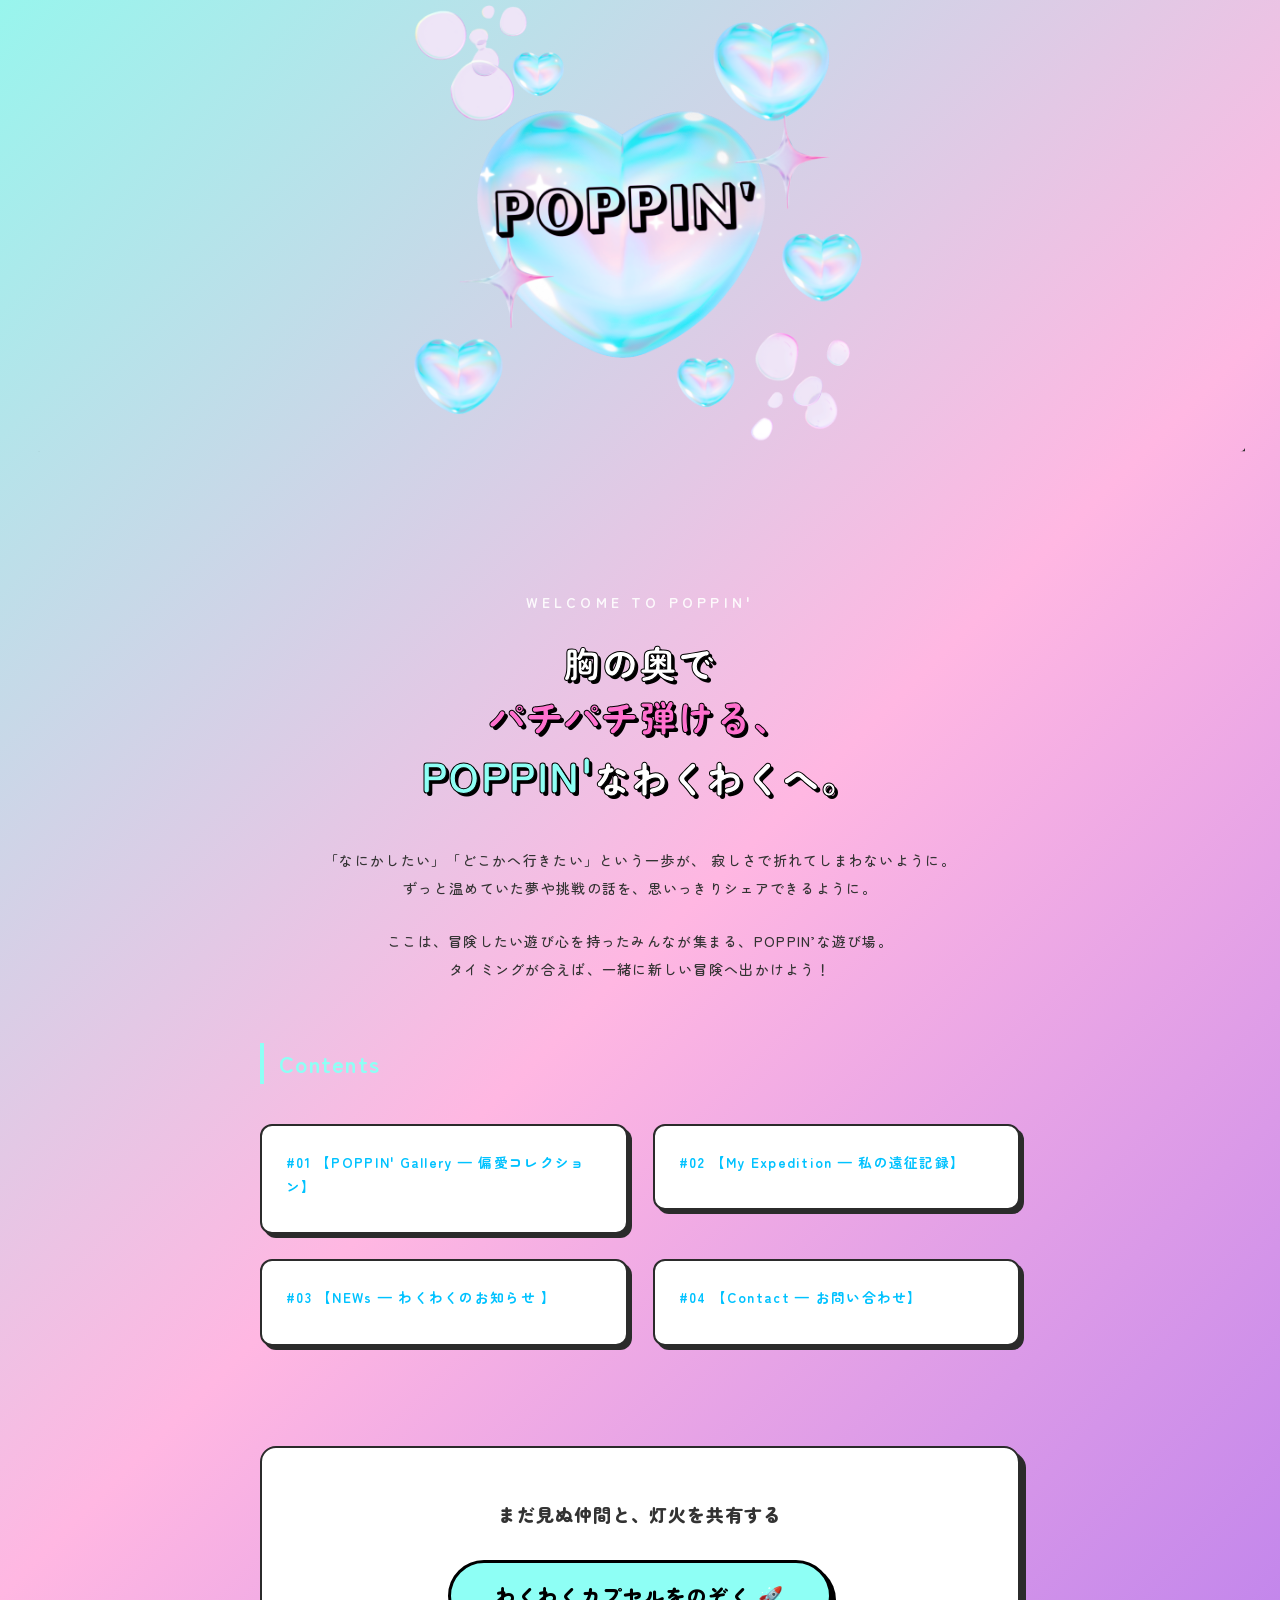
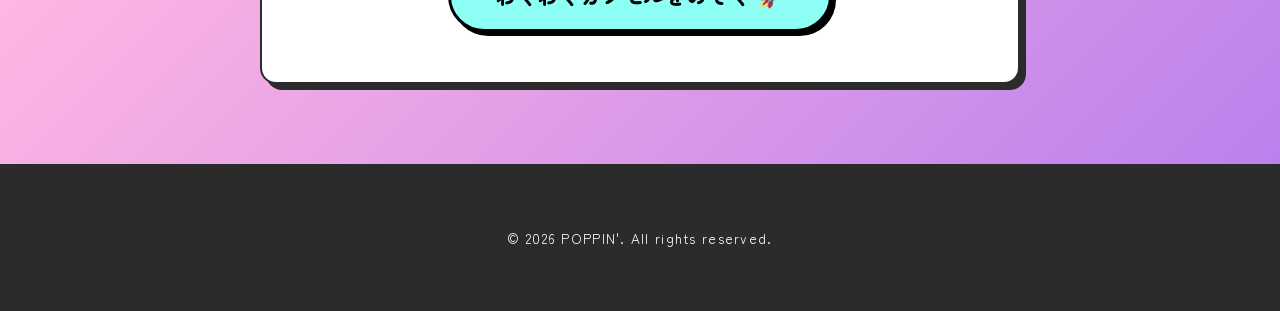
<file: index.html>
<!doctype html>
<html lang="ja">
  <head>
    <meta charset="UTF-8" />
    <meta name="viewport" content="width=device-width, initial-scale=1.0" />
    <title>POPPIN' | 遊び場</title>
    <link rel="icon" href="images/p-newfavison (1).png" type="image/png" />
    <link rel="stylesheet" href="style.css" />
  </head>
  <body>
    <header class="poppin-page-header">
      <img
        src="images/poppin'final.png"
        alt="POPPIN'"
        class="header-logo-image"
      />
    </header>

    <main>
      <div
        class="welcome-section"
        style="text-align: center; padding: 60px 20px"
      >
        <p
          class="welcome-subtitle"
          style="
            letter-spacing: 0.3em;
            font-size: 14px;
            color: #fff;
            opacity: 0.9;
            margin-bottom: 20px;
            font-weight: bold;
          "
        >
          WELCOME TO POPPIN'
        </p>

        <h1
          class="welcome-title"
          style="
            font-family: &quot;Zen Maru Gothic&quot;, sans-serif;
            font-size: 36px;
            line-height: 1.5;
            color: #fff;
            text-shadow: 3px 3px 0px #000;
            -webkit-text-stroke: 1px #000;
            margin-bottom: 40px;
            font-weight: 900;
            letter-spacing: 0.05em;
          "
        >
          胸の奥で<br />
          <span style="color: #ff71ce; text-shadow: 3px 3px 0px #000"
            >パチパチ弾ける、</span
          ><br />
          <span
            style="
              color: #8efff5;
              text-shadow: 3px 3px 0px #000;
              font-size: 42px;
            "
            >POPPIN'</span
          >なわくわくへ。
        </h1>

        <p
          class="welcome-text"
          style="
            font-size: 14px;
            line-height: 2;
            color: #333;
            font-weight: 500;
            margin-bottom: 25px;
          "
        >
          「なにかしたい」「どこかへ行きたい」という一歩が、<br
            style="display: none"
            class="sp-only"
          />
          寂しさで折れてしまわないように。<br />
          ずっと温めていた夢や挑戦の話を、思いっきりシェアできるように。
        </p>

        <p
          class="welcome-text"
          style="font-size: 14px; line-height: 2; color: #333; font-weight: 500"
        >
          ここは、冒険したい遊び心を持ったみんなが集まる、POPPIN’な遊び場。<br />
          タイミングが合えば、一緒に新しい冒険へ出かけよう！
        </p>
      </div>

      <h3 class="gallery-title">Contents</h3>
      <section class="gallery-grid">
        <a href="art.html" style="text-decoration: none; color: inherit">
          <div class="gallery-item">
            <p class="item-tag">#01 【POPPIN' Gallery — 偏愛コレクション】</p>
            <!-- <h4 class="item-title">感性をくすぐる作品がここに</h4> -->
          </div>
        </a>
        <a href="expedition.html" style="text-decoration: none; color: inherit">
          <div class="gallery-item">
            <p class="item-tag">#02 【My Expedition — 私の遠征記録】</p>
            <!-- <h4 class="item-title">感性でつながる心地よい空間</h4> -->
          </div>
        </a>

        <a href="news.html" style="text-decoration: none; color: inherit">
          <div class="gallery-item">
            <p class="item-tag">#03 【NEWs — わくわくのお知らせ 】</p>
          </div>
        </a>

        <a href="contact.html" style="text-decoration: none; color: inherit">
          <div class="gallery-item">
            <p class="item-tag">#04 【Contact — お問い合わせ】</p>
          </div>
        </a>
      </section>

      <section class="lounge-section">
        <p class="lounge-text">まだ見ぬ仲間と、灯火を共有する</p>

        <a href="adventure.html" class="enter-button"
          >わくわくカプセルをのぞく 🚀</a
        >
      </section>
    </main>

    <footer>&copy; 2026 POPPIN'. All rights reserved.</footer>
  </body>
</html>
</file>
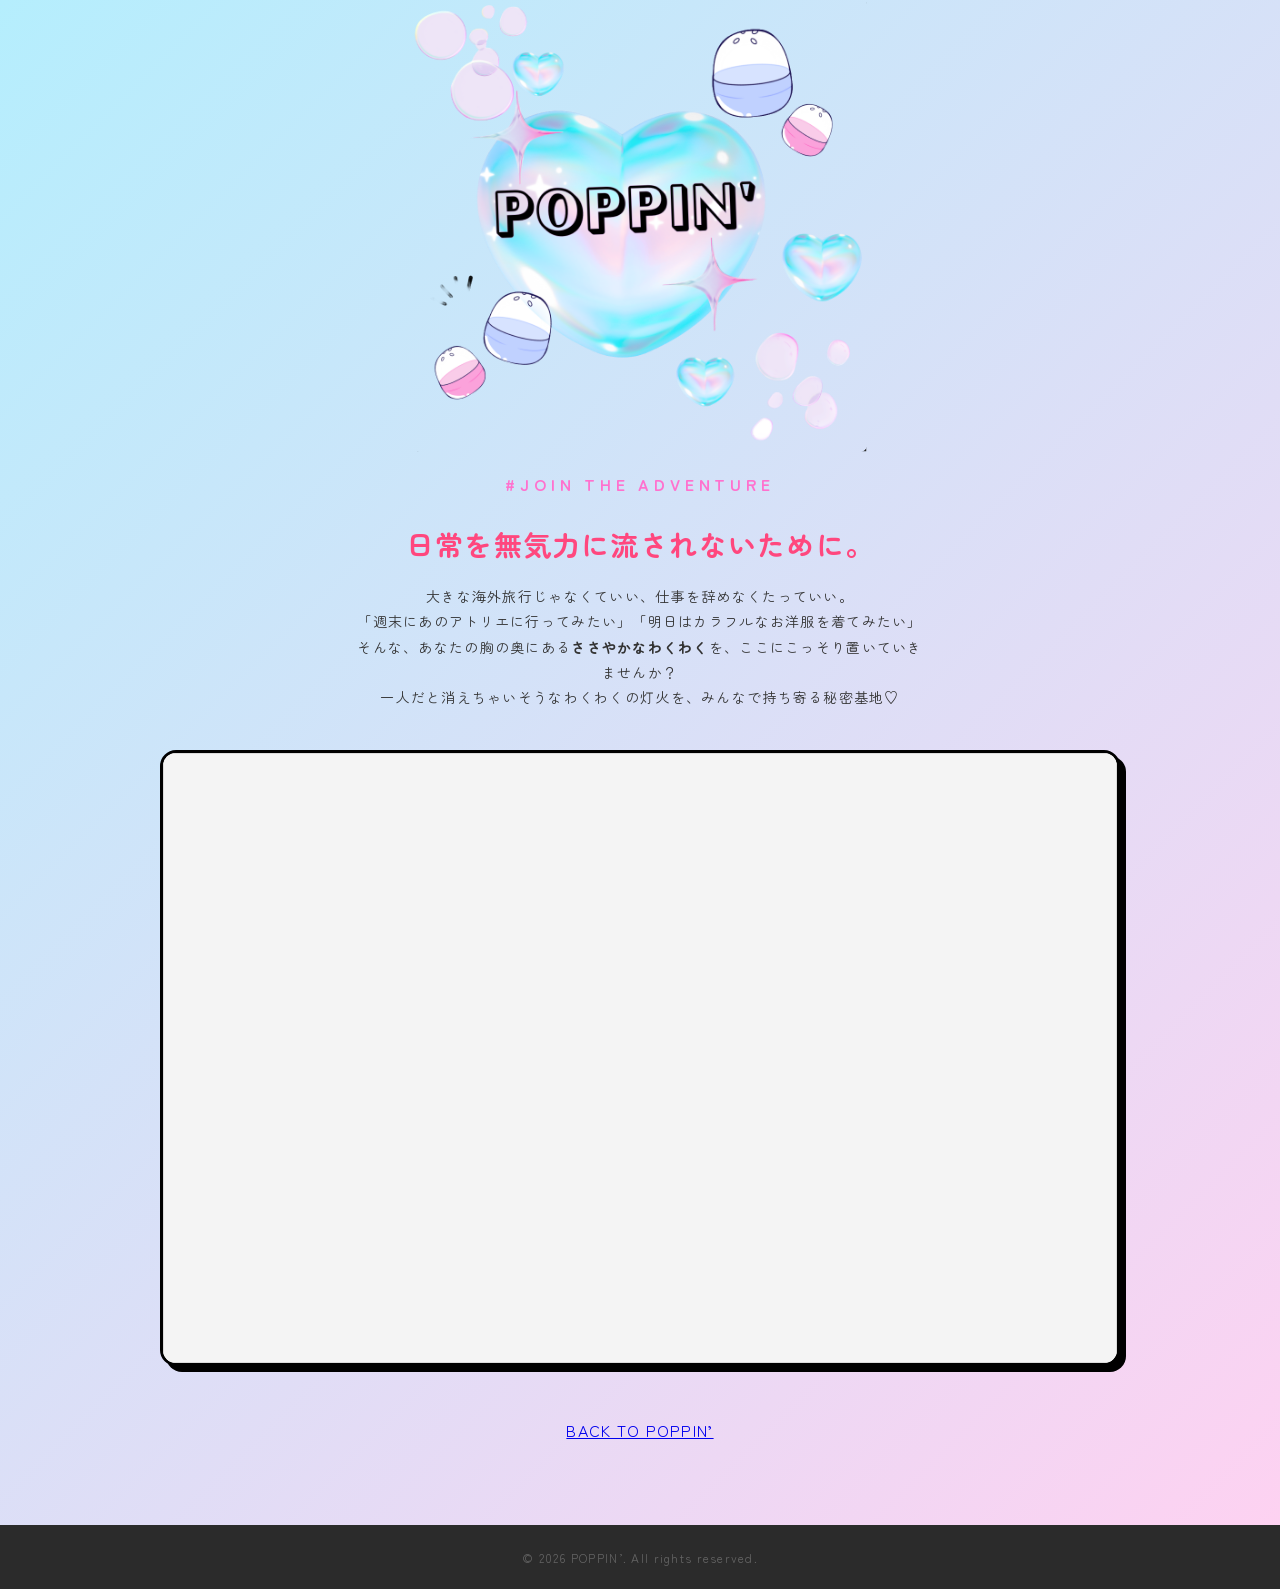
<file: adventure.html>
<!doctype html>
<html lang="ja">
  <head>
    <meta charset="UTF-8" />
    <meta name="viewport" content="width=device-width, initial-scale=1.0" />
    <title>POPPIN' Capsule | みんなのわくわくが集まる場所</title>
    <link rel="icon" href="images/p-newfavison (1).png" type="image/png" />
    <link rel="stylesheet" href="style.css" />
  </head>
  <body
    style="
      background: linear-gradient(135deg, #b5eefd 0%, #ffd1f1 100%);
      min-height: 100vh;
    "
  >
    <header class="poppin-page-header">
      <a href="index.html">
        <img
          src="images/expedition.png"
          alt="POPPIN'"
          class="header-logo-image"
        />
      </a>
    </header>

    <main style="max-width: 1000px; margin: 0 auto; padding: 20px">
      <!-- 💡 導入メッセージ： -->
      <div
        class="concept-section"
        style="text-align: center; margin-bottom: 40px"
      >
        <p class="concept-subtitle" style="color: #ff71ce; font-weight: bold">
          #Join the Adventure
        </p>
        <h2 class="concept-title" style="font-size: 28px; margin-bottom: 15px">
          日常を無気力に流されないために。
        </h2>
        <p
          class="concept-text"
          style="font-size: 14px; line-height: 1.8; color: #333"
        >
          大きな海外旅行じゃなくていい、仕事を辞めなくたっていい。<br />
          「週末にあのアトリエに行ってみたい」「明日はカラフルなお洋服を着てみたい」<br />
          そんな、あなたの胸の奥にある<b>ささやかなわくわく</b>を、ここにこっそり置いていきませんか？<br />
          一人だと消えちゃいそうなわくわくの灯火を、みんなで持ち寄る秘密基地♡
        </p>
      </div>

      <!-- 💡 【ここを修正！】Padlet埋め込みエリア -->
      <section style="margin-bottom: 50px">
        <div
          class="padlet-wrapper"
          style="
            border: 3px solid #000;
            border-radius: 16px;
            box-shadow: 6px 6px 0px #000;
            overflow: hidden;
            background: white;
          "
        >
          <!-- 📥 👇ここにPadletコード！ 👇 -->

          <div
            class="padlet-embed"
            style="
              border: 1px solid rgba(0, 0, 0, 0.1);
              border-radius: 2px;
              box-sizing: border-box;
              overflow: hidden;
              position: relative;
              width: 100%;
              background: #f4f4f4;
            "
          >
            <p style="padding: 0; margin: 0">
              <iframe
                src="https://padlet.com/embed/srpt2eic9yjtzsh6"
                frameborder="0"
                allow="
                  camera;
                  microphone;
                  geolocation;
                  display-capture;
                  clipboard-write;
                "
                style="
                  width: 100%;
                  height: 608px;
                  display: block;
                  padding: 0;
                  margin: 0;
                "
              ></iframe>
            </p>
          </div>

          <!-- 📤 👆ここまで 👆 -->
        </div>
      </section>

      <!-- ホームへ戻るボタン -->
      <div style="text-align: center; margin-bottom: 60px">
        <a href="index.html" class="enter-button">BACK TO POPPIN’</a>
      </div>
    </main>

    <footer
      style="text-align: center; padding: 20px; font-size: 12px; color: #666"
    >
      &copy; 2026 POPPIN’. All rights reserved.
    </footer>
  </body>
</html>
</file>
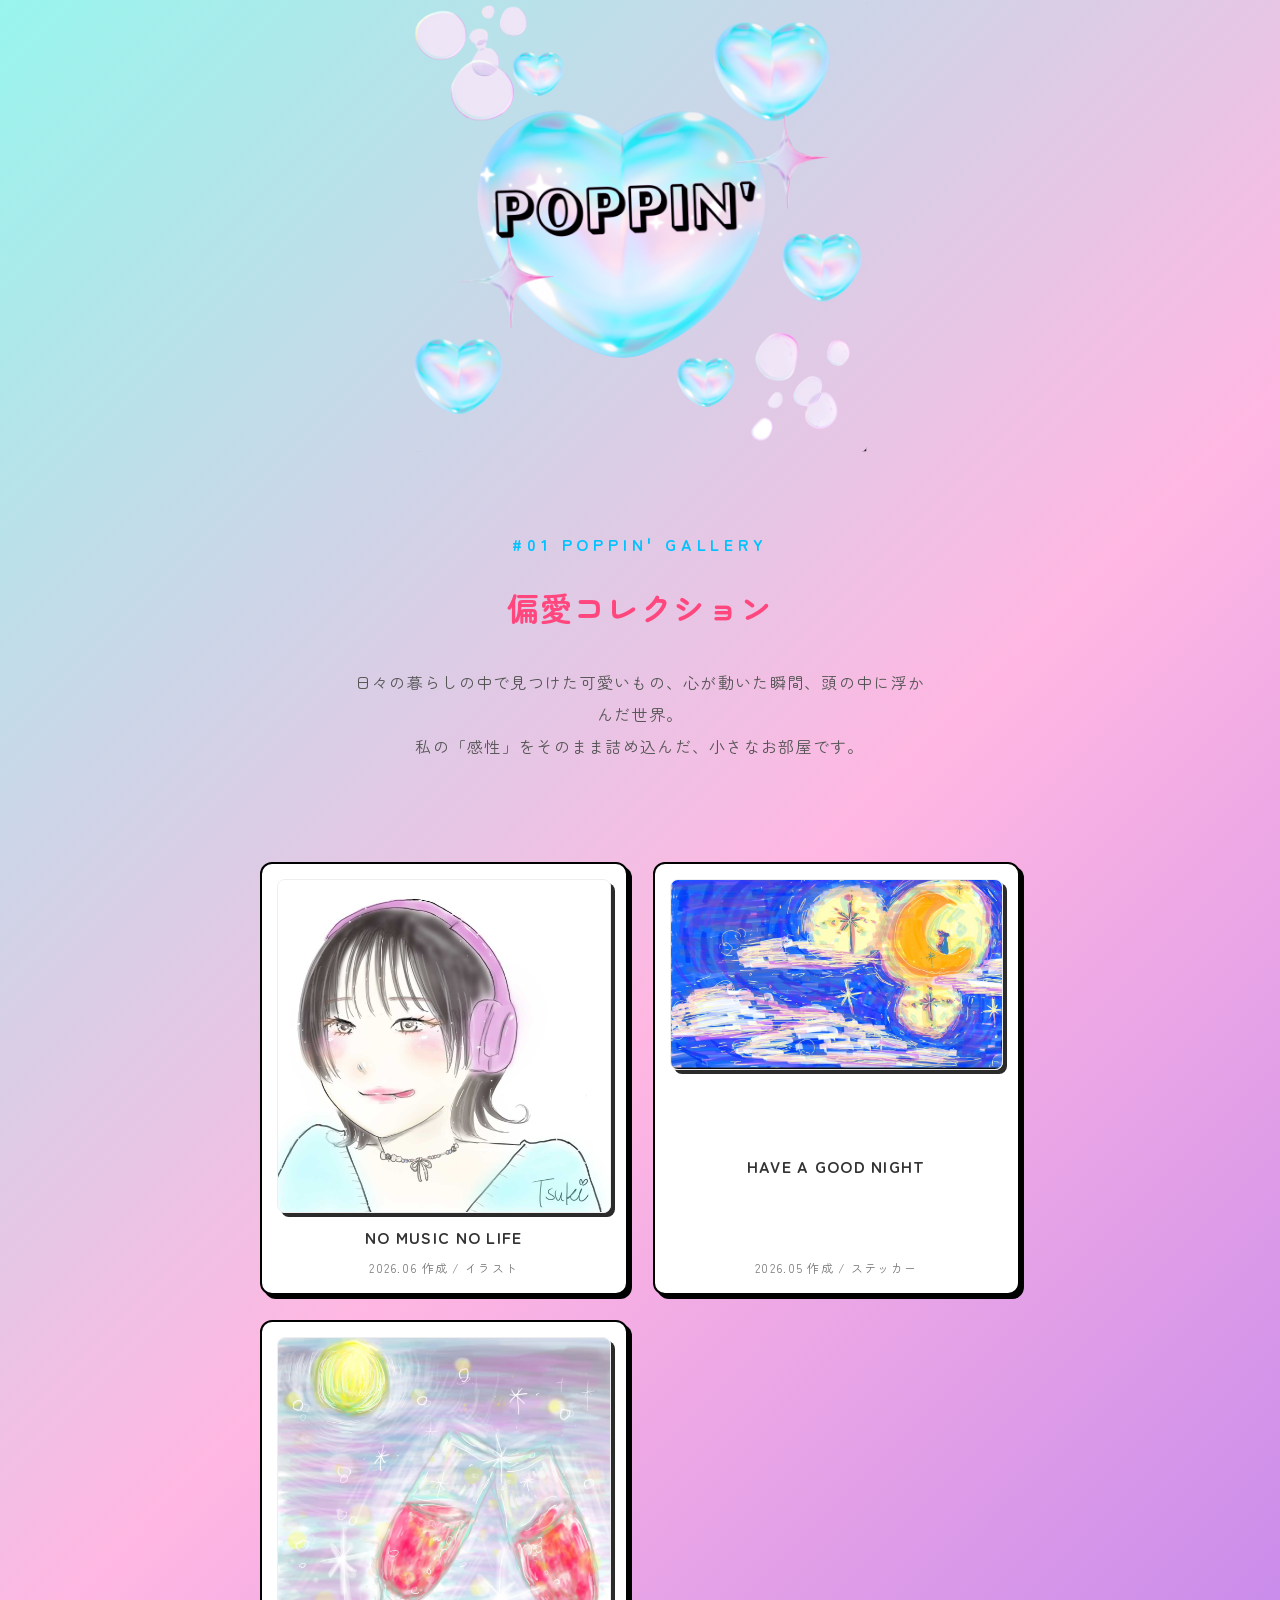
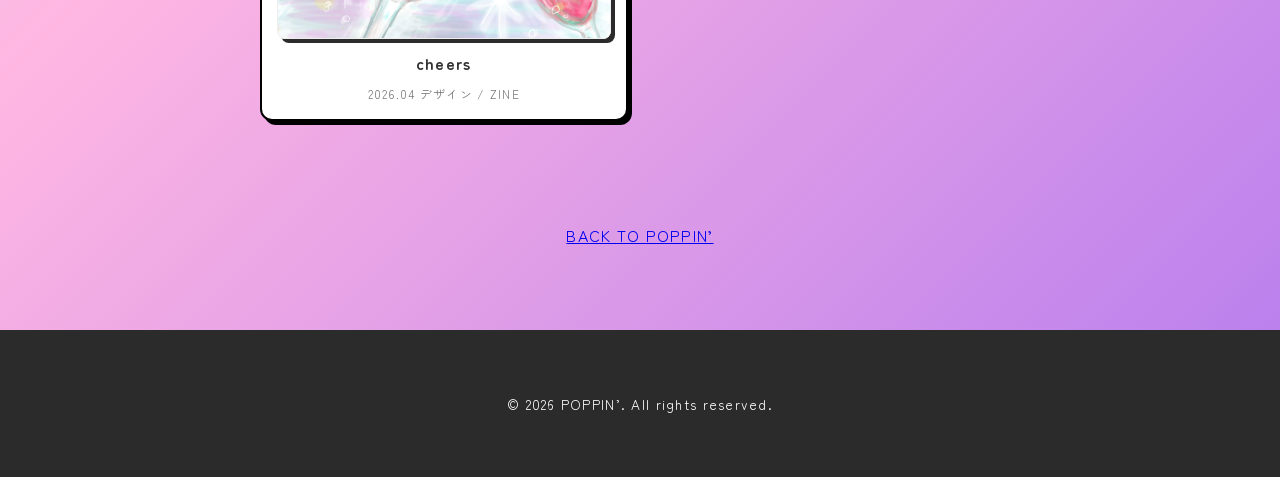
<file: art.html>
<!doctype html>
<html lang="ja">
  <head>
    <meta charset="UTF-8" />
    <meta name="viewport" content="width=device-width, initial-scale=1.0" />
    <title>POPPIN' Gallery | 偏愛コレクション</title>
    <link rel="icon" href="images/p-newfavison (1).png" type="image/png" />
    <link rel="stylesheet" href="style.css" />
  </head>
  <body>
    <header class="poppin-page-header">
      <a href="index.html">
        <img
          src="images/poppin'final.png"
          alt="POPPIN'"
          class="header-logo-image"
        />
      </a>
    </header>

    <main>
      <div class="concept-section">
        <p class="concept-subtitle">#01 POPPIN' Gallery</p>
        <h2 class="concept-title">偏愛コレクション</h2>
        <p class="concept-text">
          日々の暮らしの中で見つけた可愛いもの、心が動いた瞬間、頭の中に浮かんだ世界。<br />
          私の「感性」をそのまま詰め込んだ、小さなお部屋です。
        </p>
      </div>

      <!-- 💡作品を並べるグリッド -->
      <section class="gallery-grid">
        <!-- 作品1 -->
        <div class="gallery-item-detail">
          <img src="images/headphone.jpg" alt="作品1" class="gallery-art-img" />
          <h3 class="art-title">NO MUSIC NO LIFE</h3>
          <p class="art-desc">2026.06 作成 / イラスト</p>
        </div>

        <!-- 作品2 -->
        <div class="gallery-item-detail">
          <img src="images/goodnight.png" alt="作品2" class="gallery-art-img" />
          <h3 class="art-title">HAVE A GOOD NIGHT</h3>
          <p class="art-desc">2026.05 作成 / ステッカー</p>
        </div>

        <!-- 作品3 -->
        <div class="gallery-item-detail">
          <img src="images/cheers.png" alt="作品3" class="gallery-art-img" />
          <h3 class="art-title">cheers</h3>
          <p class="art-desc">2026.04 デザイン / ZINE</p>
        </div>
      </section>

      <div style="text-align: center; margin-top: 50px">
        <a href="index.html" class="enter-button">BACK TO POPPIN’</a>
      </div>
    </main>

    <footer>&copy; 2026 POPPIN’. All rights reserved.</footer>
  </body>
</html>
</file>
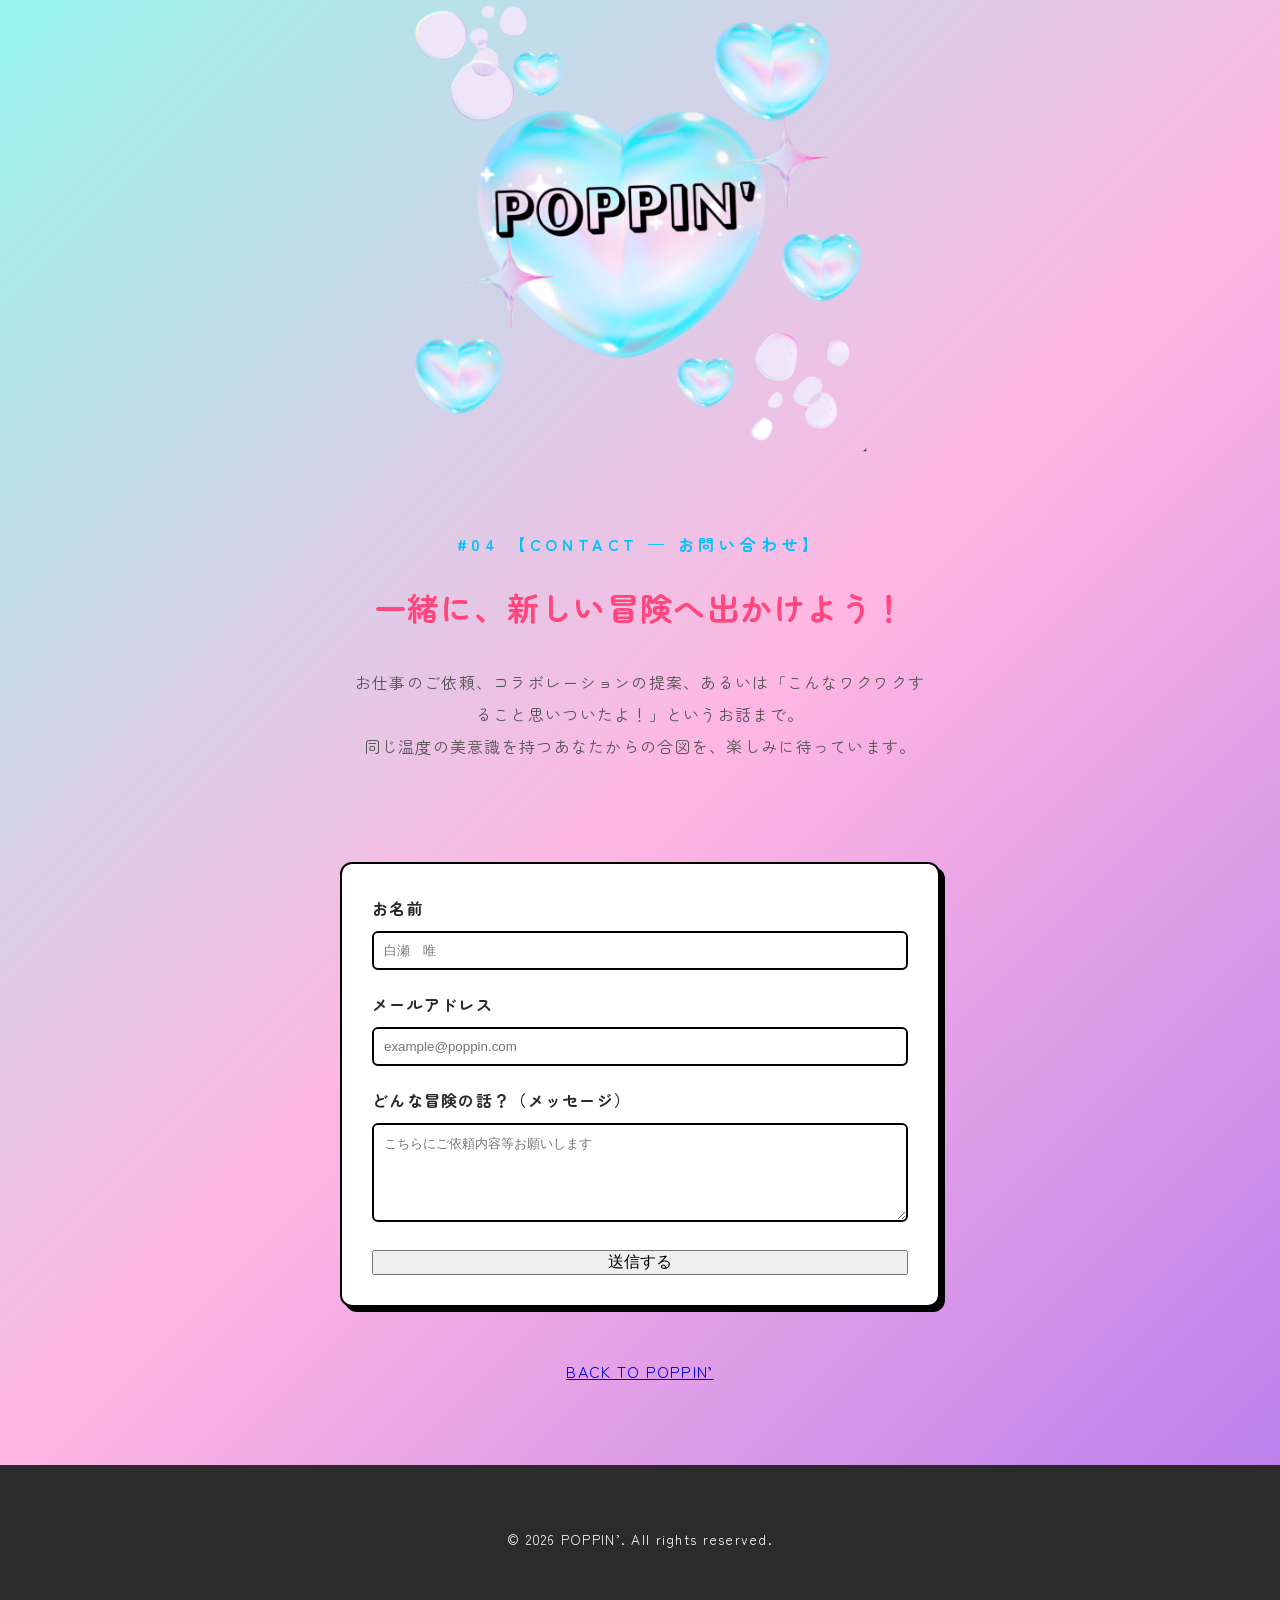
<file: contact.html>
<!doctype html>
<html lang="ja">
  <head>
    <meta charset="UTF-8" />
    <meta name="viewport" content="width=device-width, initial-scale=1.0" />
    <title>Join the Adventure | お問い合わせ</title>
    <link rel="icon" href="images/p-newfavison (1).png" type="image/png" />
    <link rel="stylesheet" href="style.css" />
  </head>
  <body>
    <header class="poppin-page-header">
      <a href="index.html">
        <img
          src="images/poppin'final.png"
          alt="POPPIN'"
          class="header-logo-image"
        />
      </a>
    </header>

    <main>
      <div class="concept-section">
        <p class="concept-subtitle">#04 【Contact — お問い合わせ】</p>
        <h2 class="concept-title">一緒に、新しい冒険へ出かけよう！</h2>
        <p class="concept-text">
          お仕事のご依頼、コラボレーションの提案、あるいは「こんなワクワクすること思いついたよ！」というお話まで。<br />
          同じ温度の美意識を持つあなたからの合図を、楽しみに待っています。
        </p>
      </div>

      <!-- 💡可愛いポップなお問い合わせフォーム -->
      <section
        class="contact-form-wrapper"
        style="
          max-width: 600px;
          margin: 0 auto;
          background: white;
          padding: 30px;
          border-radius: 12px;
          border: 2px solid #000;
          box-shadow: 5px 5px 0px #000;
        "
      >
        <form
          action="#"
          method="POST"
          style="display: flex; flex-direction: column; gap: 20px"
        >
          <div>
            <label style="display: block; font-weight: bold; margin-bottom: 8px"
              >お名前</label
            >
            <input
              type="text"
              name="name"
              placeholder="白瀬　唯"
              style="
                width: 100%;
                padding: 10px;
                border: 2px solid #000;
                border-radius: 6px;
                box-sizing: border-box;
              "
              required
            />
          </div>

          <div>
            <label style="display: block; font-weight: bold; margin-bottom: 8px"
              >メールアドレス</label
            >
            <input
              type="email"
              name="email"
              placeholder="example@poppin.com"
              style="
                width: 100%;
                padding: 10px;
                border: 2px solid #000;
                border-radius: 6px;
                box-sizing: border-box;
              "
              required
            />
          </div>

          <div>
            <label style="display: block; font-weight: bold; margin-bottom: 8px"
              >どんな冒険の話？（メッセージ）</label
            >
            <textarea
              name="message"
              rows="5"
              placeholder="こちらにご依頼内容等お願いします"
              style="
                width: 100%;
                padding: 10px;
                border: 2px solid #000;
                border-radius: 6px;
                box-sizing: border-box;
                resize: vertical;
              "
              required
            ></textarea>
          </div>

          <button
            type="submit"
            class="enter-button"
            style="cursor: pointer; width: 100%; font-size: 16px"
          >
            送信する
          </button>
        </form>
      </section>

      <div style="text-align: center; margin-top: 50px">
        <a href="index.html" class="enter-button">BACK TO POPPIN’</a>
      </div>
    </main>

    <footer>&copy; 2026 POPPIN’. All rights reserved.</footer>
  </body>
</html>
</file>
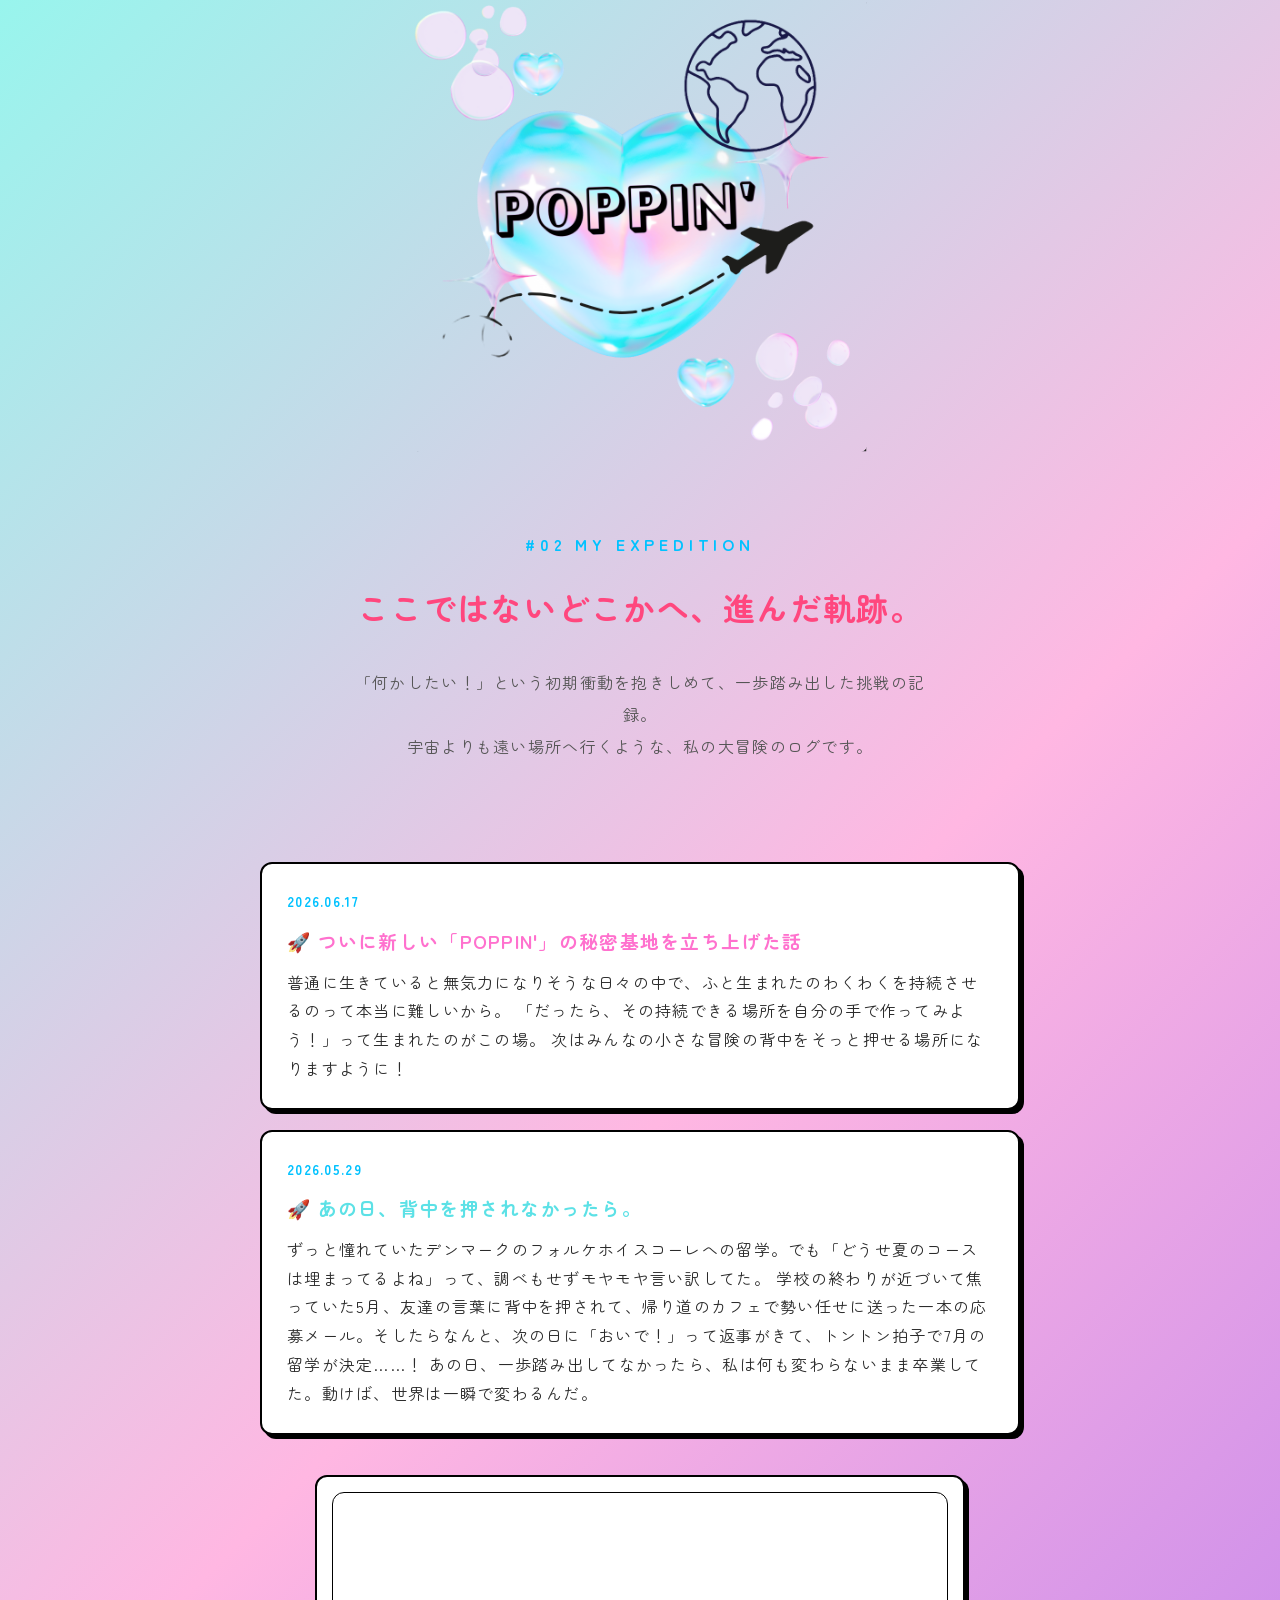
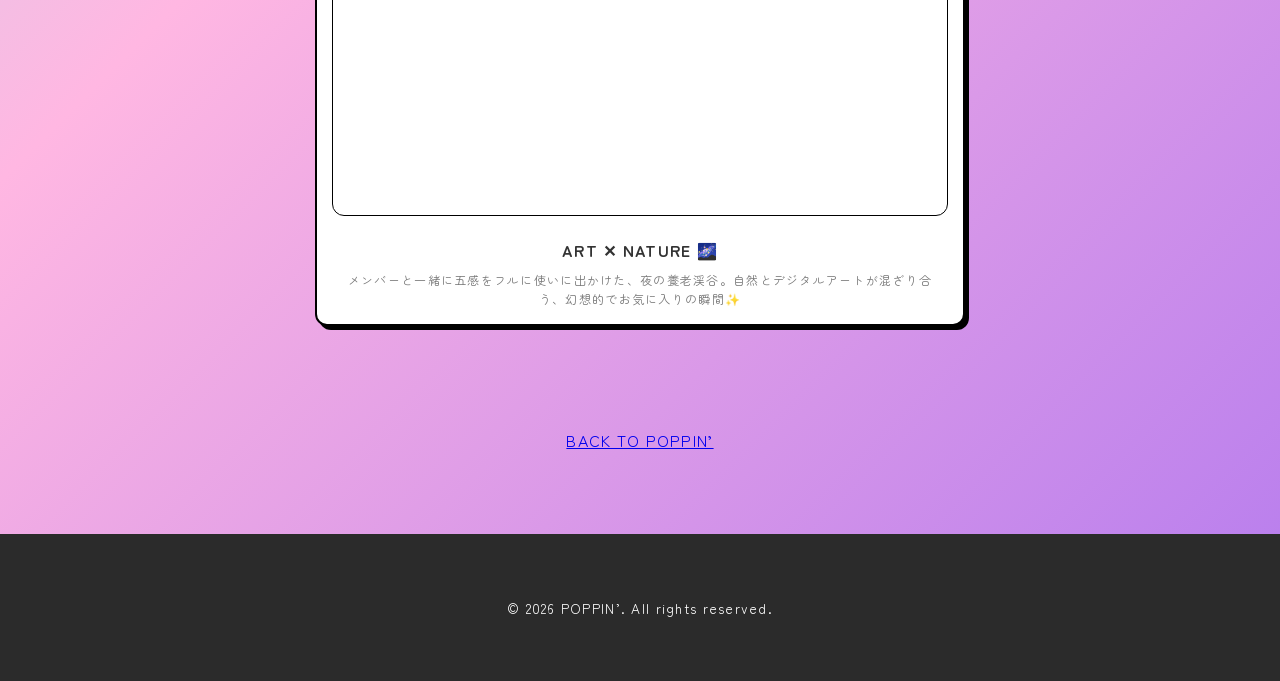
<file: expedition.html>
<!doctype html>
<html lang="ja">
  <head>
    <meta charset="UTF-8" />
    <meta name="viewport" content="width=device-width, initial-scale=1.0" />
    <title>My Expedition | 私の遠征記録</title>
    <link rel="icon" href="images/p-newfavison (1).png" type="image/png" />
    <link rel="stylesheet" href="style.css" />
  </head>
  <body>
    <header class="poppin-page-header">
      <a href="index.html">
        <img
          src="images/adventure.png"
          alt="POPPIN'"
          class="header-logo-image"
        />
      </a>
    </header>

    <main>
      <div class="concept-section">
        <p class="concept-subtitle">#02 My Expedition</p>
        <h2 class="concept-title">ここではないどこかへ、進んだ軌跡。</h2>
        <p class="concept-text">
          「何かしたい！」という初期衝動を抱きしめて、一歩踏み出した挑戦の記録。<br />
          宇宙よりも遠い場所へ行くような、私の大冒険のログです。
        </p>
      </div>

      <!-- 💡遠征記録のリスト -->
      <section class="expedition-list">
        <!-- 記事1 -->
        <article
          class="expedition-post"
          style="
            background: white;
            padding: 25px;
            margin-bottom: 20px;
            border-radius: 12px;
            border: 2px solid #000;
            box-shadow: 4px 4px 0px #000;
          "
        >
          <p class="item-tag">2026.06.17</p>
          <h3 style="margin: 10px 0; color: #ff71ce">
            🚀 ついに新しい「POPPIN'」の秘密基地を立ち上げた話
          </h3>
          <p>
           普通に生きていると無気力になりそうな日々の中で、ふと生まれたのわくわくを持続させるのって本当に難しいから。
            「だったら、その持続できる場所を自分の手で作ってみよう！」って生まれたのがこの場。
            次はみんなの小さな冒険の背中をそっと押せる場所になりますように！
          </p>
        </article>

        <!-- 記事2 -->
        <article
          class="expedition-post"
          style="
            background: white;
            padding: 25px;
            margin-bottom: 20px;
            border-radius: 12px;
            border: 2px solid #000;
            box-shadow: 4px 4px 0px #000;
          "
        >
          <p class="item-tag">2026.05.29</p>
          <h3 style="margin: 10px 0; color: #5ce1e6">
            🚀 あの日、背中を押されなかったら。
          </h3>
          <p>
            ずっと憧れていたデンマークのフォルケホイスコーレへの留学。でも「どうせ夏のコースは埋まってるよね」って、調べもせずモヤモヤ言い訳してた。
            学校の終わりが近づいて焦っていた5月、友達の言葉に背中を押されて、帰り道のカフェで勢い任せに送った一本の応募メール。そしたらなんと、次の日に「おいで！」って返事がきて、トントン拍子で7月の留学が決定……！
            あの日、一歩踏み出してなかったら、私は何も変わらないまま卒業してた。動けば、世界は一瞬で変わるんだ。
          </p>
        </article>
      </section>

      <!-- 💡 YouTube動画を、イラストと同じ可愛いカードデザインで配置！ -->
      <section class="gallery-grid" style="margin-top: 40px">
        <div
          class="gallery-item-detail"
          style="max-width: 650px; margin: 0 auto; width: 100%"
        >
          <!-- 👇 舞さんが埋め込んだYouTubeのコードをここにそのまま挟んでね！ -->
          <div
            class="video-container"
            style="
              border-radius: 12px;
              overflow: hidden;
              border: 1px solid #000;
            "
          >
            <iframe
              width="560"
              height="315"
              src="https://www.youtube.com/embed/XxaX50GQr1U?si=qBvwm0wS3f7u9j8q"
              title="YouTube video player"
              frameborder="0"
              allow="
                accelerometer;
                autoplay;
                clipboard-write;
                encrypted-media;
                gyroscope;
                picture-in-picture;
                web-share;
              "
              referrerpolicy="strict-origin-when-cross-origin"
              allowfullscreen
            ></iframe>
          </div>

          <!-- 💡 楽しそうなエモい説明（極太丸ゴシックで表示されます） -->
          <h3 class="art-title" style="margin-top: 20px">ART ✕ NATURE 🌌</h3>
          <p class="art-desc" style="line-height: 1.6; padding: 0 10px">
            メンバーと一緒に五感をフルに使いに出かけた、夜の養老渓谷。自然とデジタルアートが混ざり合う、幻想的でお気に入りの瞬間✨
          </p>
        </div>
      </section>

      <div style="text-align: center; margin-top: 50px">
        <a href="index.html" class="enter-button">BACK TO POPPIN’</a>
      </div>
    </main>

    <footer>&copy; 2026 POPPIN’. All rights reserved.</footer>
  </body>
</html>
</file>
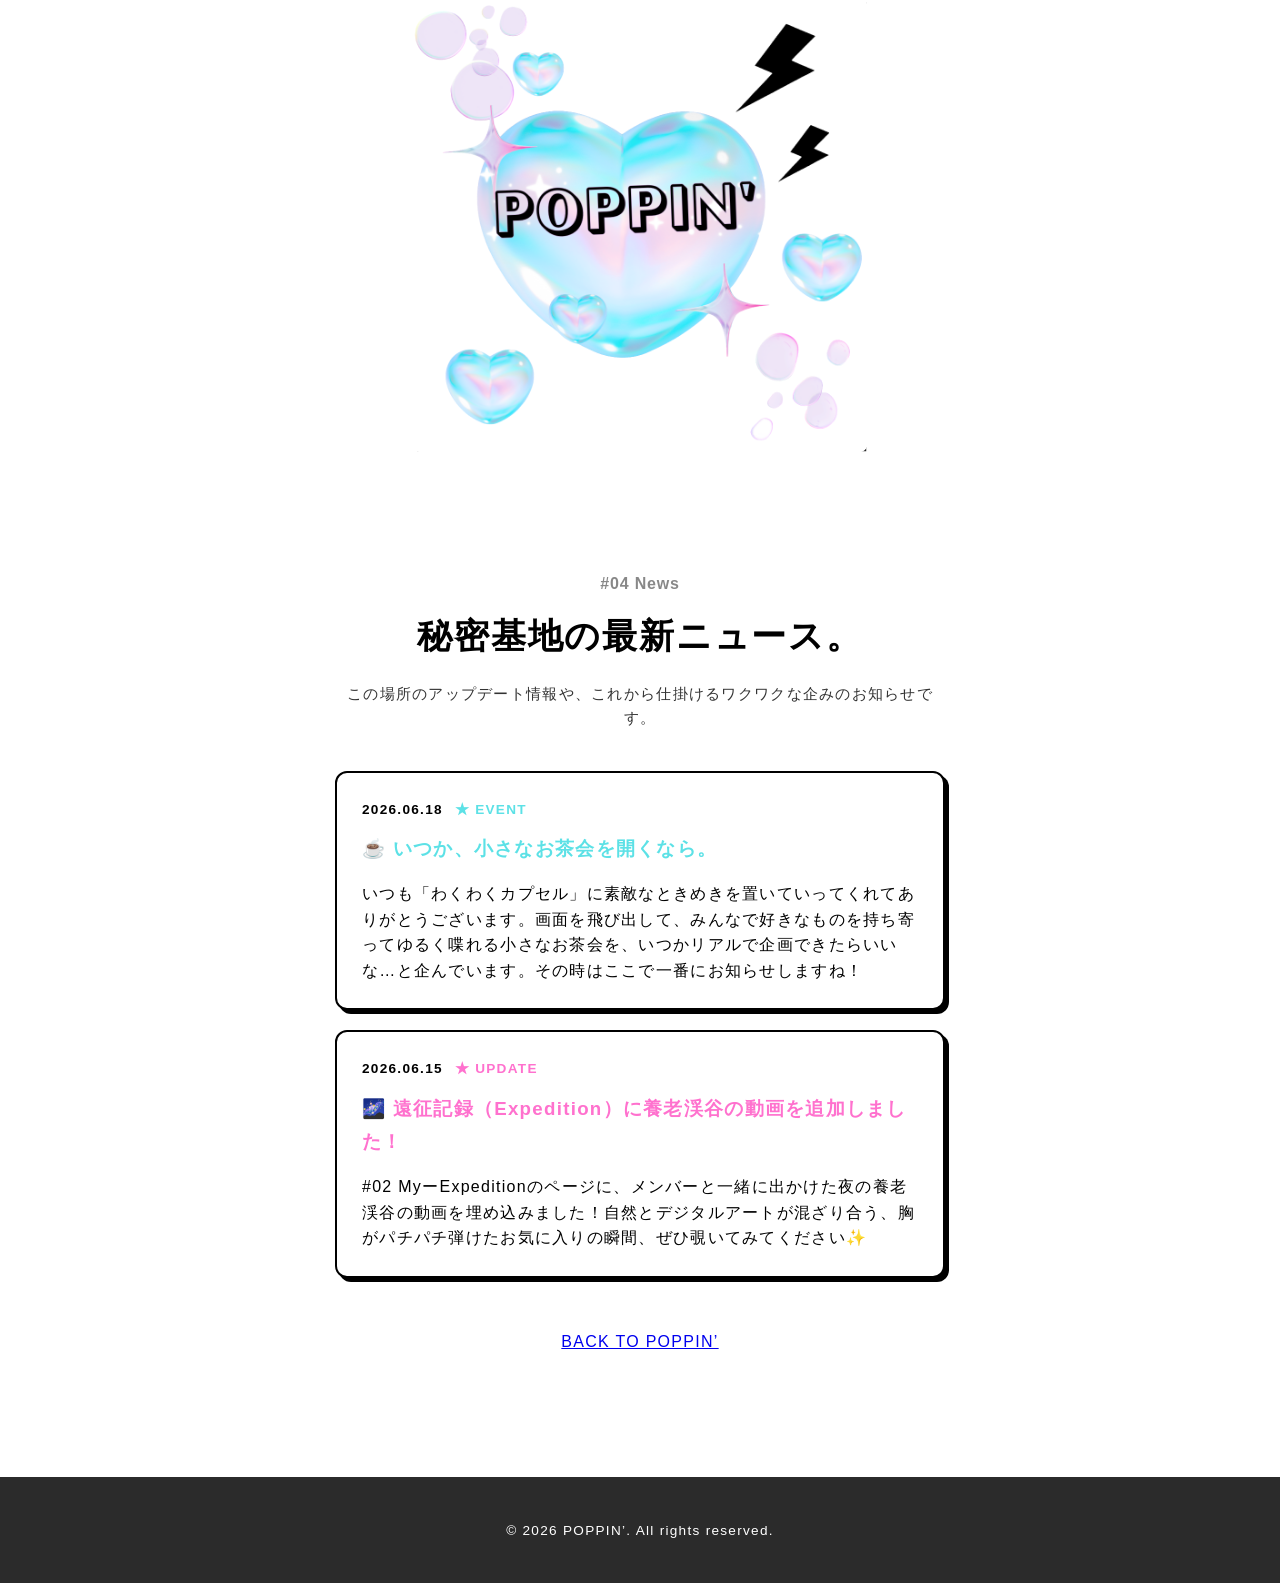
<file: news.html>
<!doctype html>
<html lang="ja">
  <head>
    <meta charset="UTF-8" />
    <meta name="viewport" content="width=device-width, initial-scale=1.0" />
    <title>NEWS | お知らせと企み</title>
    <link rel="icon" href="images/p-newfavison (1).png" type="image/png" />
    <link rel="stylesheet" href="style.css" />

    <style>
      /* 舞さんのExpeditionの可愛いトンマナに100%合わせたデザイン */
      body {
        background: #fff; /* しっかり白ベース */
        color: #000;
        font-family: "Helvetica Neue", Arial, sans-serif;
        margin: 0;
        padding: 0;
      }

      .container {
        max-width: 650px;
        margin: 0 auto;
        padding: 40px 20px;
      }

      /* Expeditionのタイトル周りと完全に揃えた装飾 */
      .news-header {
        text-align: center;
        margin-bottom: 40px;
      }

      .news-subtitle {
        font-size: 1rem;
        font-weight: bold;
        color: #888;
        margin: 0 0 5px 0;
        letter-spacing: 0.05em;
      }

      .news-page-title {
        font-size: 2.2rem;
        font-weight: 900;
        margin: 0 0 15px 0;
        letter-spacing: 0.05em;
      }

      .news-intro {
        font-size: 0.95rem;
        line-height: 1.6;
        color: #333;
      }

      /* 💡ニュースのリスト */
      .news-list {
        display: flex;
        flex-direction: column;
        gap: 20px;
      }

      /* 💡これこれ！極太黒ボーダーとパキッとしたシャドウのカード！ */
      .news-post {
        background: white;
        padding: 25px;
        border-radius: 12px;
        border: 2px solid #000;
        box-shadow: 4px 4px 0px #000; /* このパキッとした影が最高に可愛い */
        transition:
          transform 0.2s,
          box-shadow 0.2s;
      }

      /* ちょっと押せる感（ホバー演出） */
      .news-post:hover {
        transform: translate(-2px, -2px);
        box-shadow: 6px 6px 0px #000;
      }

      /* 日付とカテゴリタグ */
      .news-meta {
        display: flex;
        gap: 12px;
        align-items: center;
        font-size: 0.85rem;
        font-weight: bold;
      }

      .news-date {
        color: #000;
      }

      /* タグのカラーもExpeditionのピンクとブルーに統一！ */
      .news-tag {
        color: #ff71ce; /* 記事1とおそろいのピンク */
      }

      .news-tag.event {
        color: #5ce1e6; /* 記事2とおそろいのブルー（イベント用） */
      }

      /* ニュース本文 */
      .news-post p {
        line-height: 1.6;
        margin: 15px 0 0 0;
        color: #000;
      }

      /* ボタンの装飾（お持ちのenter-buttonクラスに合わせるか、これで） */
      .back-container {
        text-align: center;
        margin-top: 50px;
      }
    </style>
  </head>
  <body>
    <header class="poppin-page-header">
      <a href="index.html">
        <img src="images/news.png" alt="POPPIN'" class="header-logo-image" />
      </a>
    </header>

    <main>
      <div class="container">
        <div class="news-header">
          <p class="news-subtitle">#04 News</p>
          <h2 class="news-page-title">秘密基地の最新ニュース。</h2>
          <p class="news-intro">
            この場所のアップデート情報や、これから仕掛けるワクワクな企みのお知らせです。
          </p>
        </div>

        <div class="news-list">
          <article class="news-post">
            <div class="news-meta">
              <span class="news-date">2026.06.18</span>
              <span class="news-tag event">★ EVENT</span>
            </div>
            <h3 style="margin: 10px 0; color: #5ce1e6">
              ☕️ いつか、小さなお茶会を開くなら。
            </h3>
            <p>
              いつも「わくわくカプセル」に素敵なときめきを置いていってくれてありがとうございます。画面を飛び出して、みんなで好きなものを持ち寄ってゆるく喋れる小さなお茶会を、いつかリアルで企画できたらいいな…と企んでいます。その時はここで一番にお知らせしますね！
            </p>
          </article>

          <article class="news-post">
            <div class="news-meta">
              <span class="news-date">2026.06.15</span>
              <span class="news-tag">★ UPDATE</span>
            </div>
            <h3 style="margin: 10px 0; color: #ff71ce">
              🌌 遠征記録（Expedition）に養老渓谷の動画を追加しました！
            </h3>
            <p>
              #02
              MyーExpeditionのページに、メンバーと一緒に出かけた夜の養老渓谷の動画を埋め込みました！自然とデジタルアートが混ざり合う、胸がパチパチ弾けたお気に入りの瞬間、ぜひ覗いてみてください✨
            </p>
          </article>
        </div>

        <div class="back-container">
          <a href="index.html" class="enter-button">BACK TO POPPIN’</a>
        </div>
      </div>
    </main>

    <footer style="text-align: center; padding: 40px 0; font-size: 0.85rem">
      &copy; 2026 POPPIN’. All rights reserved.
    </footer>
  </body>
</html>
</file>
<file: style.css>
/* 👇これをcssの1番上に貼り付ける（可愛いフォントをネットから持ってくる魔法） */
@import url("https://fonts.googleapis.com/css2?family=Zen+Maru+Gothic:wght@700;900&display=swap");

/* ==========================================================================
   🚀 全体の基本設定 & レトロポップ・カラー
   ========================================================================== */
* {
  margin: 0;
  padding: 0;
  box-sizing: border-box;
}

body {
  /* あさぎーにょさんの世界観のような、温かみのあるサイケなクリームホワイト */
  /* ハートのオーロラ感を再現する魔法のグラデーション */
  background: linear-gradient(135deg, #98f5ed 0%, #ffb7e2 50%, #b57bee 100%);
  /* 全体の文字は読みやすい、少しだけマイルドな濃いグレー */
  color: #2b2b2b;
  font-family: "Zen Maru Gothic", sans-serif;
  overflow-x: hidden;
  letter-spacing: 0.08em;
  line-height: 1.8;
}

/* ==========================================================================
   🖼️ POPPIN' ヘッダーの配置設定（復活した黒枠を今度こそ完全消去！）
   ========================================================================== */
.poppin-page-header {
  width: 100%;
  max-width: 1200px;
  margin: 0 auto;
  padding: 0;
  background: transparent !important;
  display: flex;
  justify-content: center;
  align-items: center;

  /* 💡ヘッダーの上下左右にあるかもしれない線を「存在ごと」完全に消します */
  border: none !important;
  border-bottom: none !important;
  outline: none !important;
  box-shadow: none !important;
}

/* 💡 ロゴ画像自体の黒枠を消し、さらに外側を1pxだけ削って線を消し去る */
.header-logo-image {
  width: 100%;
  height: auto;
  max-height: 450px;
  object-fit: contain;
  display: block;
  background: transparent !important;

  /* 💡画像タグに紐づく線を完全リセット */
  border: 0 !important;
  outline: none !important;

  /* 💡【超強力な裏ワザ】
     もし画像自体に黒い枠線が焼き付いてしまっている場合、
     画像を「ほんの1%だけ拡大して、はみ出た1pxの枠線をカット」します！ */
  transform: scale(1.01);
  clip-path: inset(
    1px 1px 1px 1px
  ); /* 画像の上下左右の端っこ1pxを非表示にする魔法 */
}

/* スマホ用の微調整 */
@media (max-width: 768px) {
  .header-logo-image {
    max-height: 250px;
  }
}
/* ==========================================================================
   🧭 メインコンテンツ & 各種エリア
   ========================================================================== */
main {
  max-width: 800px;
  margin: 0 auto;
  padding: 80px 20px;
}

/* 冒険の出発点（旧コンセプト） */
.concept-section {
  text-align: center;
  margin-bottom: 100px;
}

.concept-subtitle {
  font-size: 1rem;
  /* 旅の始まりを予感させる、爽快なミントグリーン！ */
  color: #00c2ff;
  text-transform: uppercase;
  letter-spacing: 0.3em;
  margin-bottom: 20px;
  font-weight: bold;
}

.concept-title {
  font-size: 2rem;
  font-weight: 700;
  margin-bottom: 30px;
  /* ジューシーでパキッとしたビタミンピンク */
  color: #ff477e;
}

.concept-text {
  font-size: 1rem;
  color: #555555;
  line-height: 2;
  max-width: 580px;
  margin: 0 auto;
}

/* ==========================================================================
   🎒 ワクワクをシェアするギャラリー（グリッド）
   ========================================================================== */
.gallery-title {
  font-size: 1.4rem;
  font-weight: bold;
  /* 爽やかなネオンブルーをアクセントに */
  color: #8efff5;
  margin-bottom: 40px;
  border-left: 4px solid #8efff5;
  padding-left: 15px;
}

.gallery-grid {
  display: grid;
  grid-template-columns: repeat(auto-fit, minmax(240px, 1fr));
  gap: 25px;
  margin-bottom: 100px;
}

.gallery-item {
  /* ダークな暗闇から、おもちゃ箱のようなお菓子色のカードへ */
  background: #ffffff;
  border: 2px solid #2b2b2b;
  border-radius: 12px; /* 少し丸みを強めてポップに */
  padding: 24px;
  transition: all 0.3s cubic-bezier(0.25, 1, 0.5, 1);
  position: relative;
  cursor: pointer;
  /* ポップな影（アメコミ風） */
  box-shadow: 4px 4px 0px #2b2b2b;
}

/* マウスを乗せると、飛び出すような楽しい動きに！ */
.gallery-item:hover {
  transform: translate(-2px, -2px);
  box-shadow: 7px 7px 0px #ff477e;
  border-color: #ff477e;
}

.item-tag {
  font-size: 0.85rem;
  font-weight: bold;
  color: #00c2ff;
  margin-bottom: 10px;
}

.item-title {
  font-size: 1.1rem;
  font-weight: bold;
  color: #2b2b2b;
  margin-bottom: 8px;
}

/* ==========================================================================
   🎪 探検隊の募集ラウンジ（旧シークレット・ラウンジ）
   ========================================================================== */
.lounge-section {
  /* 暗闇グラデーションから、元気なひまわりイエローに */
  background: #ffffff;
  border: 2px solid #2b2b2b;
  border-radius: 16px;
  padding: 50px 40px;
  text-align: center;
  box-shadow: 6px 6px 0px #2b2b2b;
}

.lounge-status {
  display: inline-flex;
  align-items: center;
  font-size: 0.9rem;
  font-weight: bold;
  color: #ffffff;
  background: #ff477e; /* ピンクの風船みたいなタグ */
  padding: 8px 20px;
  border-radius: 20px;
  margin-bottom: 25px;
  border: 2px solid #2b2b2b;
}

.status-dot {
  width: 10px;
  height: 10px;
  background-color: #fff;
  border-radius: 50%;
  margin-right: 8px;
  animation: pulse 1.5s infinite;
}

@keyframes pulse {
  0% {
    transform: scale(1);
    opacity: 1;
  }
  50% {
    transform: scale(1.3);
    opacity: 0.5;
  }
  100% {
    transform: scale(1);
    opacity: 1;
  }
}

/* 💡 真面目すぎた文字を、極太丸ゴシック＆おもちゃっぽく！ */
.lounge-text {
  font-family: "Zen Maru Gothic", sans-serif;
  font-size: 18px;
  font-weight: 900;
  line-height: 1.8;
  color: #333;
  margin-bottom: 30px;
  letter-spacing: 0.05em;
}

/* 💡 ボタンを完全に「ぷっくりカプセル型」に変身 */
.lounge-section .enter-button {
  display: inline-block;
  font-family: "Zen Maru Gothic", sans-serif;
  text-decoration: none;
  font-size: 20px;
  font-weight: 900;
  color: #000;
  background: #8efff5; /* 舞さんお気に入りの水色 */
  padding: 15px 45px;
  border: 3px solid #000;
  border-radius: 40px; /* 完全に丸っこいカプセル型に */
  box-shadow: 4px 4px 0px #000;
  transition: all 0.2s ease;
  cursor: pointer;
}

/* 🚀 マウスを乗せたらネオンピンクになってキュッと沈む魔法 */
.lounge-section .enter-button:hover {
  background: #ff71ce !important; /* パチパチ弾けるネオンピンク！ */
  transform: translate(2px, 2px); /* 実際に押したみたいに沈む */
  box-shadow: 2px 2px 0px #000 !important; /* 影も連動して縮む */
}

/* ==========================================================================
   🖼️ 各サブページ共通（Art, Space, Contact）
   ========================================================================== */
.sub-page {
  background-color: #fffaf0; /* 下層ページも明るいクリーム色で統一 */
}

.back-to-top a {
  color: #118ab2;
  font-weight: bold;
  text-decoration: none;
}

.back-to-top a:hover {
  color: #ff477e;
}

/* タイトルと説明文のポップ化 */
.art-page-title,
.space-page-title,
.contact-page-title {
  color: #ff477e;
  font-size: 2.4rem;
  font-weight: bold;
}

.art-subtitle,
.space-subtitle,
.contact-subtitle {
  color: #06d6a0;
  font-weight: bold;
}

.art-desc,
.space-desc,
.contact-desc {
  color: #444;
}

/* アートカード（ギャラリーページ用） */
.art-card {
  background: #ffffff;
  border: 2px solid #2b2b2b;
  border-radius: 12px;
  box-shadow: 5px 5px 0px #2b2b2b;
}

/* 入力フォームのポップ化 */
.contact-form-area {
  background: #ffffff;
  border: 2px solid #2b2b2b;
  border-radius: 12px;
  box-shadow: 6px 6px 0px #2b2b2b;
}

.form-group input,
.form-group textarea {
  background-color: #fff9f2;
  border: 2px solid #2b2b2b;
  border-radius: 6px;
  color: #2b2b2b;
}

.form-group input:focus,
.form-group textarea:focus {
  border-color: #ff477e;
  box-shadow: 0 0 0 3px rgba(255, 71, 126, 0.2);
}

/* 画像がぴったり収まる設定（引き継ぎ） */
.art-gallery-image,
.space-gallery-image {
  width: 100%;
  height: 100%;
  object-fit: cover;
  display: block;
}

/* 🖼️ 今回追加してくれた記述のポップ調整 */
img {
  max-width: 100%;
  height: auto;
  border: 2px solid #2b2b2b;
  border-radius: 8px;
  box-shadow: 4px 4px 0px #2b2b2b;
}

/* ==========================================================================
   🏁 フッター
   ========================================================================== */
footer {
  text-align: center;
  padding: 60px 20px;
  font-size: 0.85rem;
  color: #fff;
  border-top: 2px solid #2b2b2b;
  background-color: #2b2b2b;
}
/* 💡 ギャラリー詳細ページの画像設定（本来の比率で全体を見せる！） */
.gallery-item-detail {
  background: white;
  padding: 15px;
  border-radius: 12px;
  border: 2px solid #000;
  box-shadow: 4px 4px 0px #000;
  text-align: center;
  display: flex;
  flex-direction: column;
  justify-content: space-between; /* 画像と文字のバランスを整える */
}

.gallery-art-img {
  width: 100%;
  height: auto;
  border-radius: 8px;
  border: 1px solid #eee;

  /* 💡ここを修正！ */
  aspect-ratio: auto; /* 👈 正方形(1/1)の固定を解除して、画像本来の比率にします */
  object-fit: contain; /* 👈 画像が切り取られず、全体が枠の中に綺麗に収まるようにします */
}

.art-title {
  margin: 10px 0 5px 0;
  font-size: 16px;
  color: #333;
}

.art-desc {
  font-size: 12px;
  color: #777;
  margin: 0;
}
</file>
